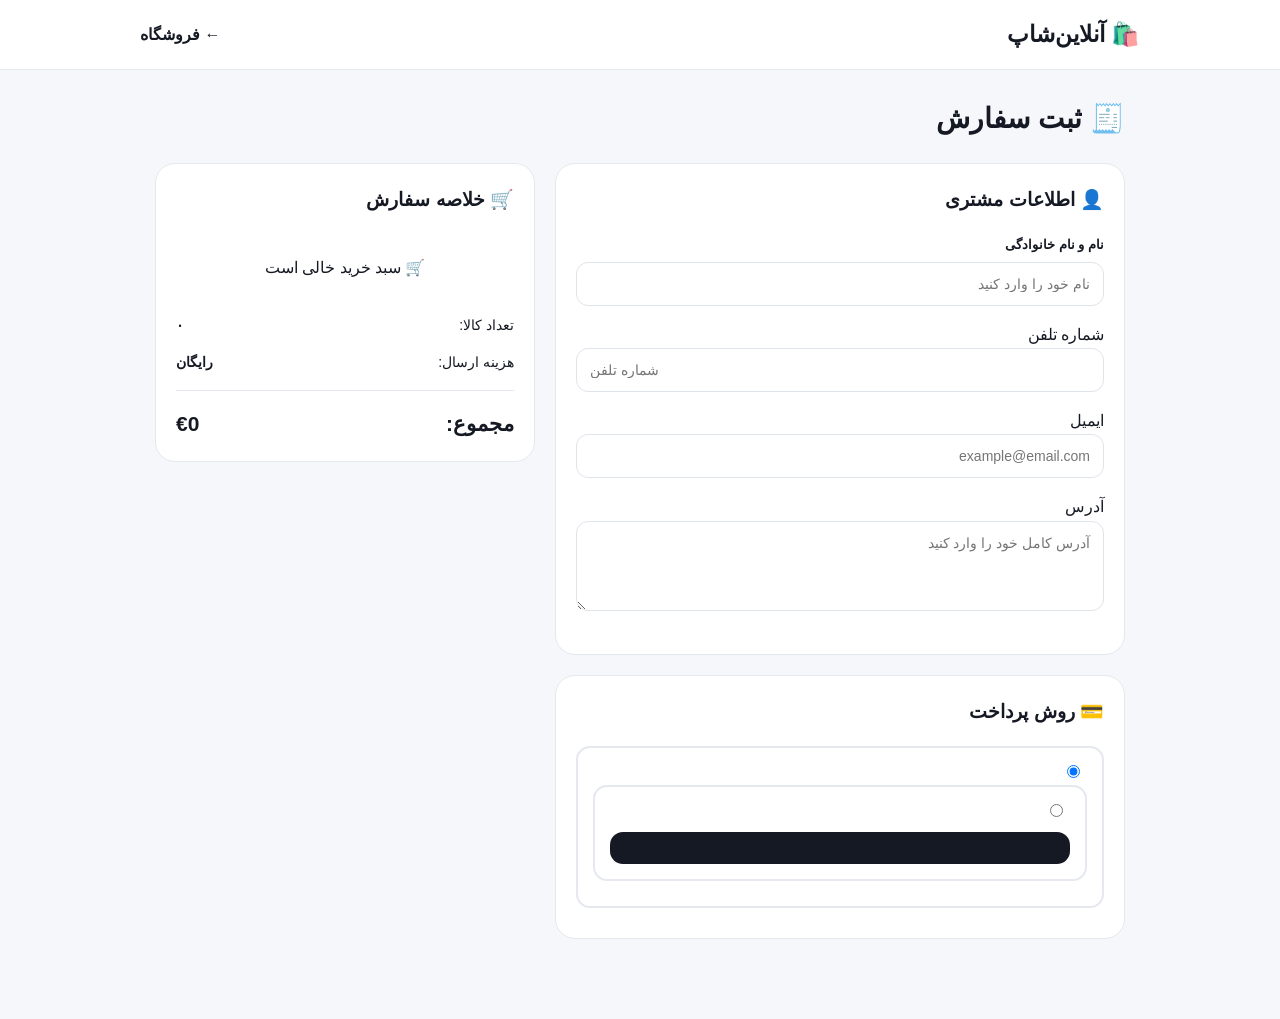
<file: checkout.html>
<!DOCTYPE html><html lang="fa" dir="rtl"><head>
<meta charset="UTF-8">
<meta name="viewport" content="width=device-width, initial-scale=1.0"><title>پرداخت | آنلاین‌شاپ</title><style>
*{
  box-sizing:border-box;
  margin:0;
  padding:0;
}

body{
  font-family:Arial,sans-serif;
  background:#f5f7fb;
  color:#151923;
  line-height:1.7;
}

header{
  background:white;
  border-bottom:1px solid #e5e8ef;
  padding:15px 20px;
}

.header{
  max-width:1000px;
  margin:auto;
  display:flex;
  justify-content:space-between;
  align-items:center;
}

.logo{
  text-decoration:none;
  color:#151923;
  font-size:23px;
  font-weight:900;
}

.back{
  color:#151923;
  text-decoration:none;
  font-weight:700;
}

main{
  max-width:1000px;
  margin:auto;
  padding:25px 15px 60px;
}

h1{
  font-size:28px;
  margin-bottom:20px;
}

.checkout-grid{
  display:grid;
  grid-template-columns:1.2fr .8fr;
  gap:20px;
}

.box{
  background:white;
  border:1px solid #e5e8ef;
  border-radius:20px;
  padding:20px;
  margin-bottom:20px;
}

.box h2{
  font-size:19px;
  margin-bottom:18px;
}

label{
  display:block;
  font-weight:700;
  font-size:13px;
  margin-bottom:6px;
}

input,
textarea{
  width:100%;
  border:1px solid #dfe3ea;
  border-radius:12px;
  padding:13px;
  font-family:inherit;
  font-size:14px;
  outline:none;
  margin-bottom:15px;
  background:white;
}

input:focus,
textarea:focus{
  border-color:#635bff;
}

textarea{
  min-height:90px;
  resize:vertical;
}

.payment-option{
  border:2px solid #e5e8ef;
  border-radius:14px;
  padding:15px;
  margin-bottom:10px;
  cursor:pointer;
  transition:.2s;
}

.payment-option:hover{
  border-color:#635bff;
}

.payment-option input{
  width:auto;
  margin:0 7px 0 0;
}

.pay-button{
  width:100%;
  border:none;
  background:#151923;
  color:white;
  padding:16px;
  border-radius:13px;
  font-size:16px;
  font-weight:900;
  cursor:pointer;
  margin-top:8px;
}

.pay-button:hover{
  opacity:.9;
}

.order-item{
  display:flex;
  align-items:center;
  gap:12px;
  border-bottom:1px solid #eee;
  padding:12px 0;
}

.order-item:last-child{
  border-bottom:none;
}

.order-item img{
  width:65px;
  height:65px;
  object-fit:cover;
  border-radius:11px;
}

.order-info{
  flex:1;
}

.order-name{
  font-weight:800;
  font-size:14px;
}

.order-quantity{
  color:#727989;
  font-size:12px;
}

.order-price{
  font-weight:900;
  white-space:nowrap;
}

.summary-row{
  display:flex;
  justify-content:space-between;
  margin-top:13px;
  font-size:14px;
}

.total{
  border-top:1px solid #e5e8ef;
  margin-top:15px;
  padding-top:15px;
  font-size:21px;
  font-weight:900;
}

.payment-page{
  display:none;
}

.payment-card{
  max-width:600px;
  margin:auto;
  background:white;
  border:1px solid #e5e8ef;
  border-radius:22px;
  padding:25px;
}

.payment-header{
  text-align:center;
  margin-bottom:25px;
}

.payment-icon{
  font-size:50px;
  margin-bottom:8px;
}

.payment-header h2{
  font-size:24px;
}

.payment-header p{
  color:#727989;
  font-size:13px;
}

.amount-box{
  background:#f5f7fb;
  border-radius:15px;
  padding:18px;
  text-align:center;
  margin-bottom:20px;
}

.amount-label{
  color:#727989;
  font-size:13px;
}

.amount{
  font-size:32px;
  font-weight:900;
  margin-top:4px;
}

.card-input{
  position:relative;
}

.card-input input{
  padding-left:45px;
}

.pay-real{
  width:100%;
  border:none;
  background:#18a957;
  color:white;
  padding:16px;
  border-radius:13px;
  font-size:16px;
  font-weight:900;
  cursor:pointer;
}

.secure{
  text-align:center;
  color:#727989;
  font-size:12px;
  margin-top:15px;
}

.success{
  display:none;
  max-width:600px;
  margin:auto;
  background:white;
  border:1px solid #d9f0e2;
  border-radius:22px;
  padding:35px 20px;
  text-align:center;
}

.success-icon{
  font-size:60px;
}

.order-number{
  display:inline-block;
  background:#f1f2f6;
  padding:10px 18px;
  border-radius:10px;
  margin:15px 0;
  font-weight:900;
}

.home-button{
  display:inline-block;
  text-decoration:none;
  background:#151923;
  color:white;
  padding:12px 20px;
  border-radius:11px;
  font-weight:800;
}

@media(max-width:750px){
  .checkout-grid{
    grid-template-columns:1fr;
  }

  h1{
    font-size:23px;
  }

  .header{
    gap:10px;
  }
}
</style></head><body><header>
<div class="header"><a href="index.html" class="logo">
🛍️ آنلاین‌شاپ
</a><a href="index.html" class="back">
← فروشگاه
</a></div>
</header><main><!-- ORDER FORM --><section id="orderSection"><h1>🧾 ثبت سفارش</h1><div class="checkout-grid"><div><div class="box"><h2>👤 اطلاعات مشتری</h2><label>نام و نام خانوادگی</label>

<input
id="customerName"
type="text"
placeholder="نام خود را وارد کنید"

«»

<label>شماره تلفن</label>

<input
id="phone"
type="tel"
placeholder="شماره تلفن"

«»

<label>ایمیل</label>

<input
id="email"
type="email"
placeholder="example@email.com"

«»

<label>آدرس</label>

<textarea
id="address"
placeholder="آدرس کامل خود را وارد کنید"
></textarea></div><div class="box"><h2>💳 روش پرداخت</h2><label class="payment-option"><input
type="radio"
name="payment"
value="card"
checked

«»

💳 پرداخت آنلاین

</label><label class="payment-option"><input
type="radio"
name="payment"
value="crypto"

«»

₿ پرداخت ارز دیجیتال

</label><button
class="pay-button"
onclick="continuePayment()"

«»

🔒 ادامه و پرداخت
</button>

</div></div><div><div class="box"><h2>🛒 خلاصه سفارش</h2><div id="orderItems"></div><div class="summary-row">
<span>تعداد کالا:</span>
<strong id="itemCount">۰</strong>
</div><div class="summary-row">
<span>هزینه ارسال:</span>
<strong>رایگان</strong>
</div><div class="summary-row total">
<span>مجموع:</span>
<strong id="totalPrice">€0</strong>
</div></div></div></div></section><!-- PAYMENT --><section id="paymentSection" class="payment-page"><div class="payment-card"><div class="payment-header"><div class="payment-icon">🔐</div><h2>پرداخت امن</h2><p>
اطلاعات پرداخت خود را وارد کنید
</p></div><div class="amount-box"><div class="amount-label">
مبلغ قابل پرداخت
</div><div
id="paymentAmount"
class="amount"
>
€0
</div></div><div id="cardPayment"><label>
شماره کارت
</label><div class="card-input"><input
id="cardNumber"
type="tel"
inputmode="numeric"
maxlength="19"
placeholder="0000 0000 0000 0000"

«»

</div><label>
تاریخ انقضا
</label><input
id="expiry"
type="text"
placeholder="MM/YY"
maxlength="5"

«»

<label>
CVV2
</label><input
id="cvv"
type="password"
inputmode="numeric"
maxlength="4"
placeholder="CVV2"

«»

<button
class="pay-real"
onclick="processPayment()"

«»

🔒 پرداخت امن
</button>

</div><div id="cryptoPayment" style="display:none"><div class="box" style="background:#f5f7fb"><h3>
₿ پرداخت ارز دیجیتال
</h3><p style="color:#727989;font-size:13px;margin-top:8px">درگاه کیف پول در مرحله اتصال به شبکه
اضافه خواهد شد.

</p></div><button
class="pay-real"
onclick="processPayment()"

«»

💰 ادامه پرداخت
</button>

</div><div class="secure">
🔒 پرداخت شما به‌صورت امن پردازش می‌شود.
</div></div></section><!-- SUCCESS --><section id="success" class="success"><div class="success-icon">
✅
</div><h2>
پرداخت با موفقیت انجام شد
</h2><p>
سفارش شما ثبت شد.
</p><div class="order-number">
شماره سفارش:
<span id="orderNumber"></span>
</div><p style="color:#727989;margin-bottom:20px">
از خرید شما متشکریم ❤️
</p><a
href="index.html"
class="home-button"

«»

🏠 بازگشت به فروشگاه
</a>

</section></main><script>

let cart = JSON.parse(
localStorage.getItem("onlineShopCart") || "[]"
);

let orderTotal = 0;


/* نمایش سفارش */

function showOrder(){

const orderItems =
document.getElementById("orderItems");

if(cart.length === 0){

orderItems.innerHTML = `
<div style="text-align:center;padding:20px">
🛒 سبد خرید خالی است
</div>
`;

return;
}

let total = 0;
let count = 0;

orderItems.innerHTML = "";

cart.forEach(item => {

total += item.price * item.quantity;
count += item.quantity;

orderItems.innerHTML += `

<div class="order-item">

<img
src="${item.image}"
alt="${item.name}"
>

<div class="order-info">

<div class="order-name">
${item.name}
</div>

<div class="order-quantity">
تعداد: ${item.quantity}
</div>

</div>

<div class="order-price">
€${item.price * item.quantity}
</div>

</div>

`;

});

orderTotal = total;

document.getElementById("itemCount").textContent = count;

document.getElementById("totalPrice").textContent =
"€" + total;

document.getElementById("paymentAmount").textContent =
"€" + total;

}


/* ادامه پرداخت */

function continuePayment(){

const name =
document
.getElementById("customerName")
.value
.trim();

const phone =
document
.getElementById("phone")
.value
.trim();

const address =
document
.getElementById("address")
.value
.trim();

if(!name){

alert("لطفاً نام و نام خانوادگی را وارد کنید.");
return;

}

if(!phone){

alert("لطفاً شماره تلفن را وارد کنید.");
return;

}

if(!address){

alert("لطفاً آدرس را وارد کنید.");
return;

}

if(cart.length === 0){

alert("سبد خرید شما خالی است.");
return;

}

const method =
document.querySelector(
'input[name="payment"]:checked'
).value;

document.getElementById("orderSection").style.display =
"none";

document.getElementById("paymentSection").style.display =
"block";

if(method === "crypto"){

document.getElementById("cardPayment").style.display =
"none";

document.getElementById("cryptoPayment").style.display =
"block";

}else{

document.getElementById("cardPayment").style.display =
"block";

document.getElementById("cryptoPayment").style.display =
"none";

}

window.scrollTo({
top:0,
behavior:"smooth"
});

}


/* پرداخت */

function processPayment(){

/*
این قسمت هنوز به درگاه بانکی واقعی
وصل نشده است.

برای پرداخت واقعی باید API درگاه
از سمت سرور اضافه شود.
*/

const cardNumber =
document
.getElementById("cardNumber")
.value
.replace(/\s/g,"");

if(
document.getElementById("cardPayment").style.display !== "none"
){

if(cardNumber.length < 16){

alert("شماره کارت معتبر نیست.");
return;

}

const expiry =
document
.getElementById("expiry")
.value
.trim();

const cvv =
document
.getElementById("cvv")
.value
.trim();

if(!expiry){

alert("تاریخ انقضا را وارد کنید.");
return;

}

if(!cvv){

alert("CVV2 را وارد کنید.");
return;

}

}

/*
شبیه‌سازی موفقیت پرداخت
*/

const orderNumber =
"ON-" +
Date.now()
.toString()
.slice(-8);

document.getElementById("orderNumber").textContent =
orderNumber;

document.getElementById("paymentSection").style.display =
"none";

document.getElementById("success").style.display =
"block";

localStorage.setItem(
"lastOrderNumber",
orderNumber
);

localStorage.setItem(
"lastOrder",
JSON.stringify({
orderNumber:orderNumber,
customerName:
document.getElementById("customerName").value,
phone:
document.getElementById("phone").value,
email:
document.getElementById("email").value,
address:
document.getElementById("address").value,
total:orderTotal,
items:cart,
date:new Date().toISOString()
})
);

localStorage.removeItem("onlineShopCart");

}


/* شروع */

showOrder();

</script></body>
                                  </html>
</file>
